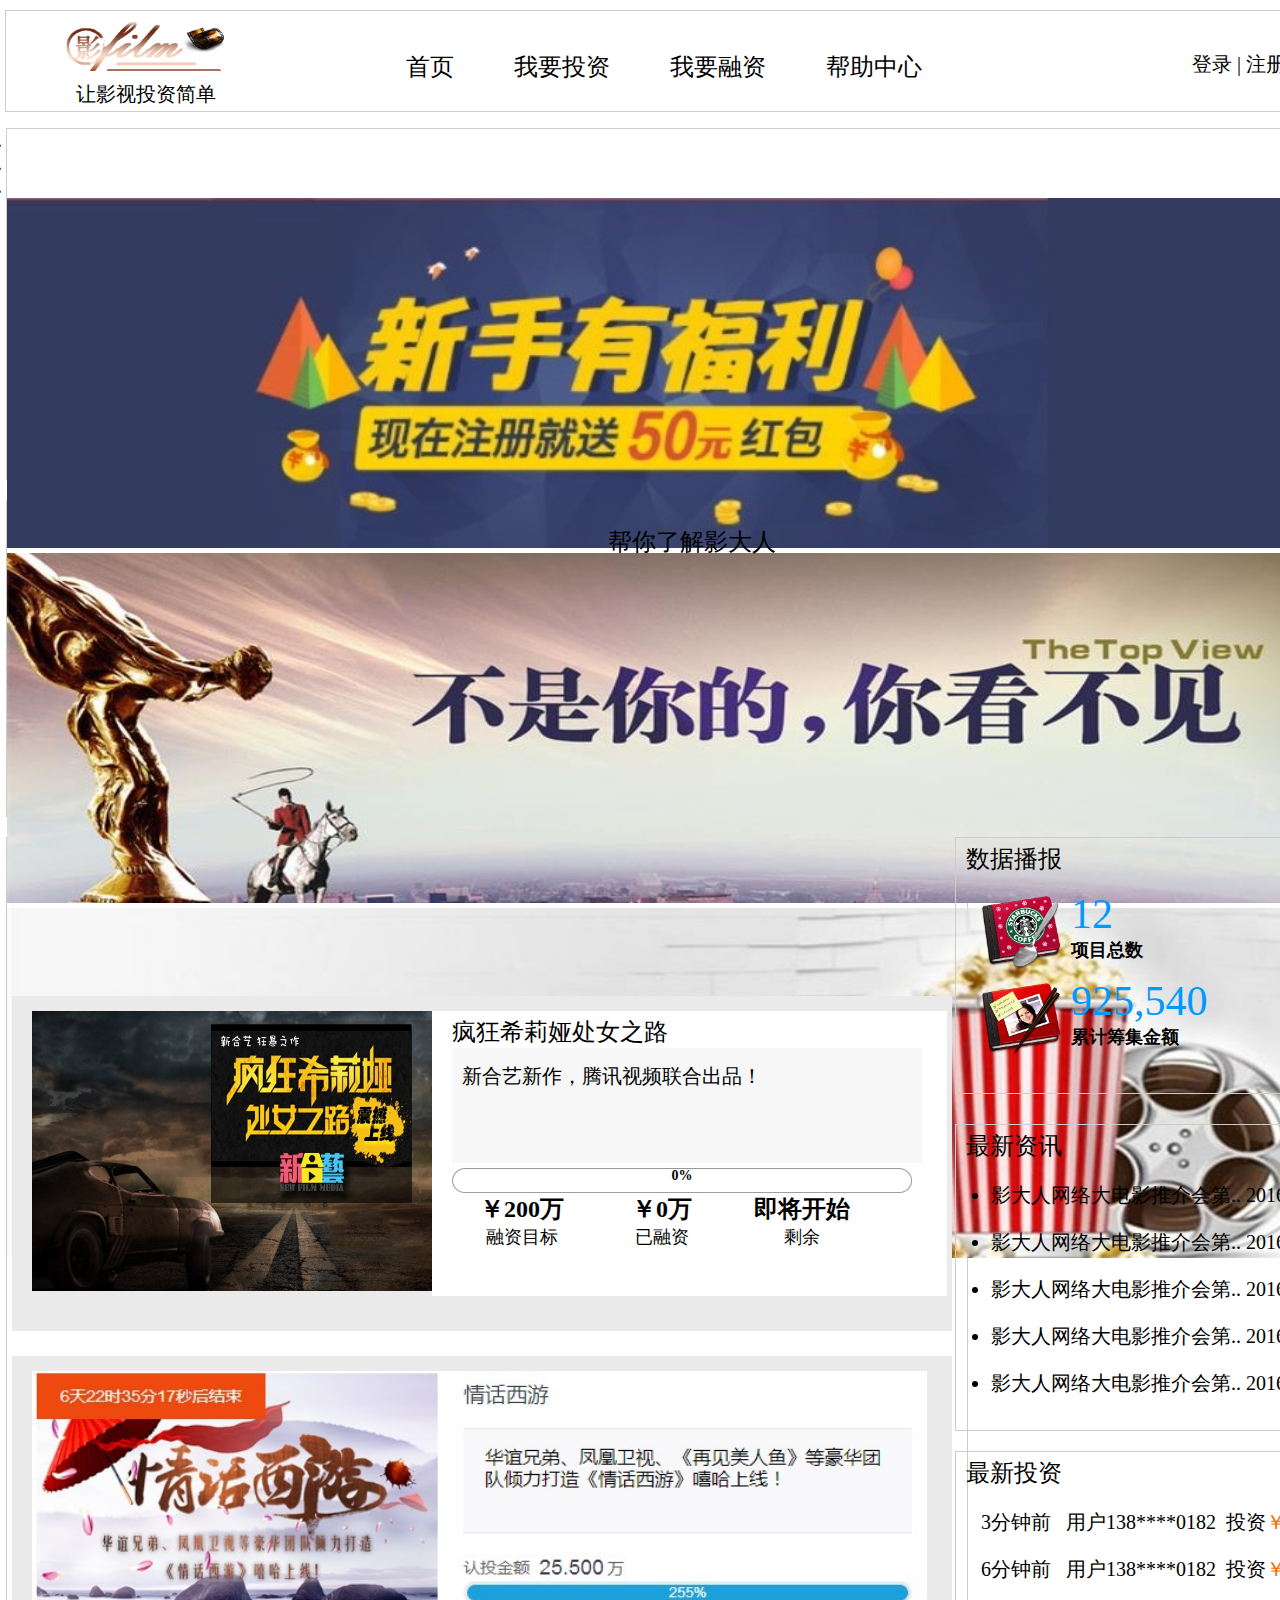
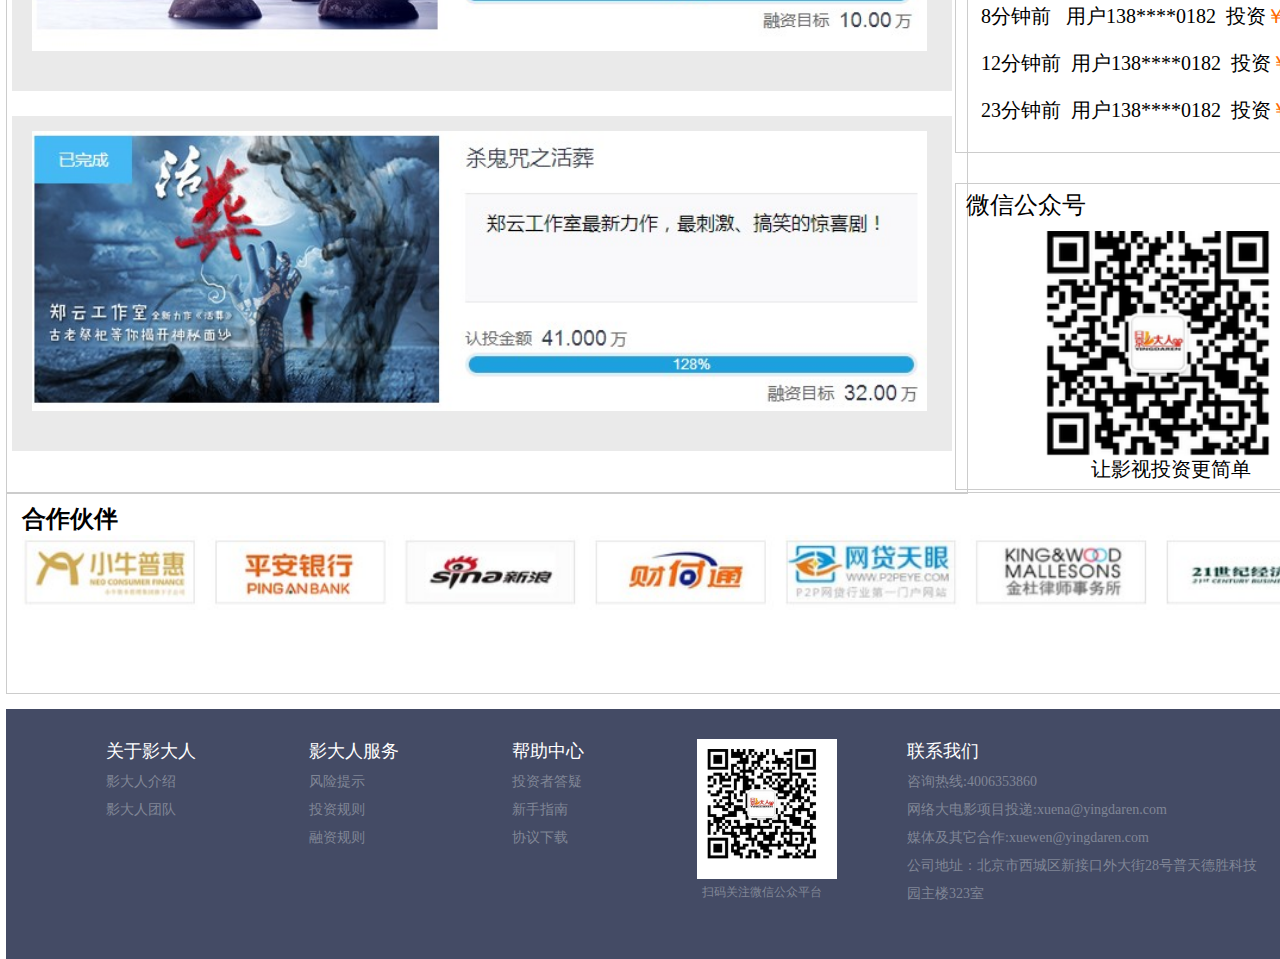
<file: YDR/index.html>
<!DOCTYPE html>
<html>
<head>
	<title>影大人</title>
	<meta charset="utf-8">
    <link href="http://libs.baidu.com/bootstrap/3.0.3/css/bootstrap.min.css" rel="stylesheet">
    <link rel="stylesheet" type="text/css" href="style.css">
    <script src="http://libs.baidu.com/jquery/2.0.0/jquery.min.js"></script>
    <script src="http://libs.baidu.com/bootstrap/3.0.3/js/bootstrap.min.js"></script>
 </head>
<body>
    <div class="nav">
       <div class="logo">
          <div class="home-logo"></div>
          <p>让影视投资简单</p>
       </div>
       <div class="nav-bar">
       	  <ul>
           <li><a href="#">首页</a></li>
           <li><a href="#">我要投资</a></li>
           <li><a href="#">我要融资</a></li>
           <li><a href="#">帮助中心</a></li>
         </ul>
       </div>
       <div class="login">
       	   <a href="#">登录</a> | <a href="#">注册</a> 
       </div>
    <div>
    <div class="banner"> 
	    <div id="banner" class="carousel slide">
		   <ol class="carousel-indicators">
		      <li data-target="#banner" data-slide-to="0" class="active"></li>
		      <li data-target="#banner" data-slide-to="1"></li>
		      <li data-target="#banner" data-slide-to="2"></li>
		   </ol>   
		   <div class="carousel-inner">
		      <div class="item active" >
		         <img src="images/g1.jpg" style="width:1370px;height:350px;" alt="First slide">
		      </div>
		      <div class="item" >
		         <img src="images/g2.jpg" style="width:1370px;height:350px;" alt="Second slide">
		      </div>
		      <div class="item">
		         <img src="images/g3.jpg" style="width:1370px;height:350px;" alt="Third slide">
		      </div>
		   </div>
		</div> 
    </div>
    <div class="introduce">
    	<p>帮你了解影大人</p>
    	<div class="js">
    	    <img src="images/icon1.png">
    	    <p><a>新手指南</a></p>
    	</div>
    	<div class="js">
    	    <img src="images/icon2.png">
    	    <p><a>操作秘笈</a></p>
    	</div>
    	<div class="js">
    	    <img src="images/icon3.png">
    	    <p><a>甄选项目</a></p>
    	</div>
    	<div class="js">
    	    <img src="images/icon4.png">
    	    <p><a>安全保障</a></p>
    	</div>
    </div>
    <div id="module">
	    <div class="status">
	    	<div id="item" class="list">
	    		<ul>
		    	   <li>所有项目</li>
		    	   <li><a href="#">网络大电影</a></li>
		    	   <li><a href="#">网剧</a></li>
		    	   <li><a href="#">院线电影</a></li>
		    	   <li><a href="#">电视剧</a></li>
		    	   <li><a href="#">网络综艺</a></li>
		    	   <li><a href="#">综艺节目</a></li>
		    	</ul>
	    	</div>
	    	<p> &nbsp</p>
	    	<div id="status" class="list">
	    		<ul>
		    	   <li>所有状态</li>
		    	   <li><a href="#">预热中</a></li>
		    	   <li><a href="#">募集中</a></li>
		    	   <li><a href="#">融资成功</a></li>
		    	</ul>
	    	</div>
	    	<div class="pic"> 
	    		<div class="box" id="one">
	               	 <img src="images/f1.jpg">
	               	 <div class="text">
	               	 	<p>疯狂希莉娅处女之路</p>
	               	 	<div class="context">
	               	 		<p>新合艺新作，腾讯视频联合出品！</p>
	               	 	</div>
	               	    <div class="rate">
	               	    	<h6>0%</h6>
	               	    </div>
	               	 	<div class="data">
	               	 		<h6>￥200万</h6>
	               	 		<p>融资目标</p>
	               	 	</div>
	               	 	<div class="data">
	               	 		<h6>￥0万</h6>
	               	 		<p>已融资</p>
	               	 	</div>
	               	 	<div class="data">
	               	 		<h6>即将开始</h6>
	               	 		<p>剩余</p>
	               	 	</div>
	               	 </div>
		    	</div>
		    	<div class="box" id="two">
		    		<img src="images/f2.jpg">
		    	</div>
		    	<div class="box" id="three">
		    		<img src="images/f3.jpg">
		    	</div>
		    </div>
	    </div>

	    <div class="conduct">
	    	<div id="sjbb" class="msg">
	    		<span>数据播报</span>
	    		<div class="book">
	    			<img src="images/d1.png">
	    			<h5>12</h5>
	    			<h6>项目总数</h6>
	    		</div>
	    		<div class="book">
	    			<img src="images/d2.png">
	    			<h5>925,540</h5>
	    			<h6>累计筹集金额</h6>
	    		</div>
	    	</div>
	    	<div id="zxzx" class="msg">
	    		<span>最新资讯</span>
	    		<div id="zx">
	    			<ul>
	    				<li><a>影大人网络大电影推介会第..&nbsp<strong>2016.05.09</strong></a></li>
	    				<li><a>影大人网络大电影推介会第..&nbsp<strong>2016.05.09</strong></a></li>
	    				<li><a>影大人网络大电影推介会第..&nbsp<strong>2016.05.09</strong></a></li>
	    				<li><a>影大人网络大电影推介会第..&nbsp<strong>2016.05.09</strong></a></li>
	    				<li><a>影大人网络大电影推介会第..&nbsp<strong>2016.05.09</strong></a></li>
	    			</ul>
	    		</div>
	    	</div>
	    	<div id="zxtz" class="msg">
	    		<span>最新投资</span>
	    		<div id="tz">
	    			<ul>
	    				<li>3分钟前&nbsp&nbsp&nbsp<strong>用户138****0182</strong>&nbsp&nbsp投资<b>￥5,000</b></li>
	    				<li>6分钟前&nbsp&nbsp&nbsp<strong>用户138****0182</strong>&nbsp&nbsp投资<b>￥5,000</b></li>
	    				<li>8分钟前&nbsp&nbsp&nbsp<strong>用户138****0182</strong>&nbsp&nbsp投资<b>￥5,000</b></li>
	    				<li>12分钟前&nbsp&nbsp<strong>用户138****0182</strong>&nbsp&nbsp投资<b>￥5,000</b></li>
	    				<li>23分钟前&nbsp&nbsp<strong>用户138****0182</strong>&nbsp&nbsp投资<b>￥5,000</b></li>
	    			</ul>
	    		</div>
	    	</div>
	    	<div id="wxgzh" class="msg">
	    		<span>微信公众号</span>
	    		<img src="images/ewm.png">
	    		<p>让影视投资更简单</p>
	    	</div>
	    </div>
    </div>
    <div id="hzhb">
    	<h5>合作伙伴</h5>
    	<img src="images/hzhb.jpg">
    </div>

    <div class="footer">
        <div class="about">
        	<ul>
        		<li>关于影大人</li>
        		<li><a href="#">影大人介绍</a></li>
                <li><a href="#">影大人团队</a></li>
        	</ul>
        </div>
    	<div class="about">
        	<ul>
        		<li>影大人服务</li>
        		<li><a href="#">风险提示</a></li>
                <li><a href="#">投资规则</a></li>
                <li><a href="#">融资规则</a></li>
        	</ul>
        </div>
        <div class="about">
        	<ul>
        		<li>帮助中心</li>
        		<li><a href="#">投资者答疑</a></li>
                <li><a href="#">新手指南</a></li>
                <li><a href="#">协议下载</a></li>
        	</ul>
        </div>
        <div id="wx">
            <div id="img">
            	<img src="images/ewm.png">
            </div>
            <p>扫码关注微信公众平台</p>
        </div>
        <div id="contact" class="about">
        	<ul>
        		<li>联系我们</li>
        		<li><a>咨询热线:4006353860</a></li>
        		<li><a>网络大电影项目投递:xuena@yingdaren.com</a></li>
        		<li><a>媒体及其它合作:xuewen@yingdaren.com</a></li>
        		<li><a>公司地址：北京市西城区新接口外大街28号普天德胜科技</a></li>
        		<li><a>园主楼323室</a></li>
        	</ul>
        </div>
    </div>
   
</body>
</html>
</file>
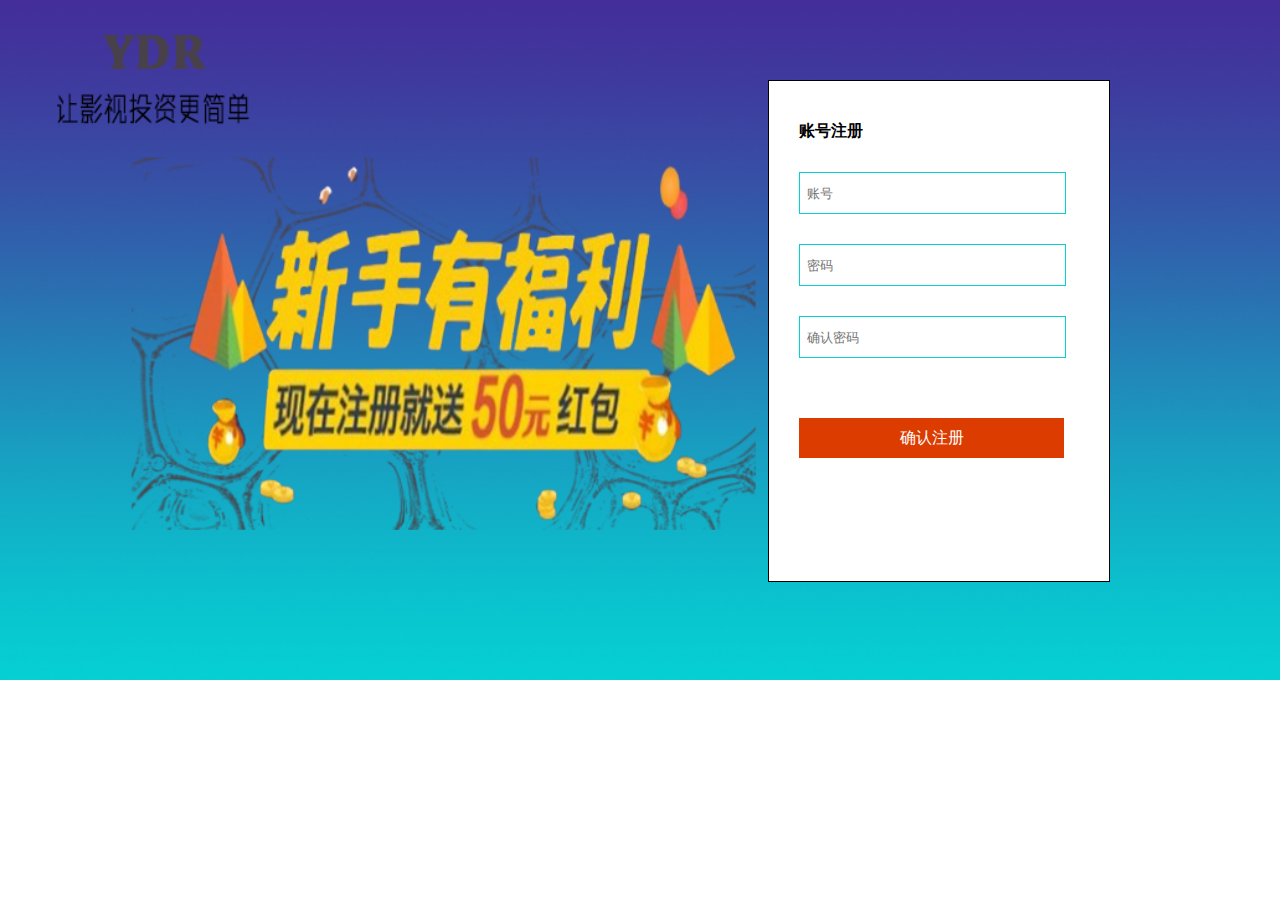
<file: YDR/register.html>
<!DOCTYPE html>
<html>
<head>
	<title>注册</title>
	<meta charset="utf-8">
	<link rel="stylesheet" type="text/css" href="login.css">
</head>
<body>
    <div id="log">
    	<div id="login">
    		<h4>账号注册</h4>
    		 <form>
    		    <input type="text" placeholder="  账号" /><br/>
    		    <input type="text" placeholder="  密码" />
                <input type="text" placeholder="  确认密码" />
    			<button value="Submit">确认注册</button>
    		</form> 
    	</div>
    </div>
</body>
</html>
</file>
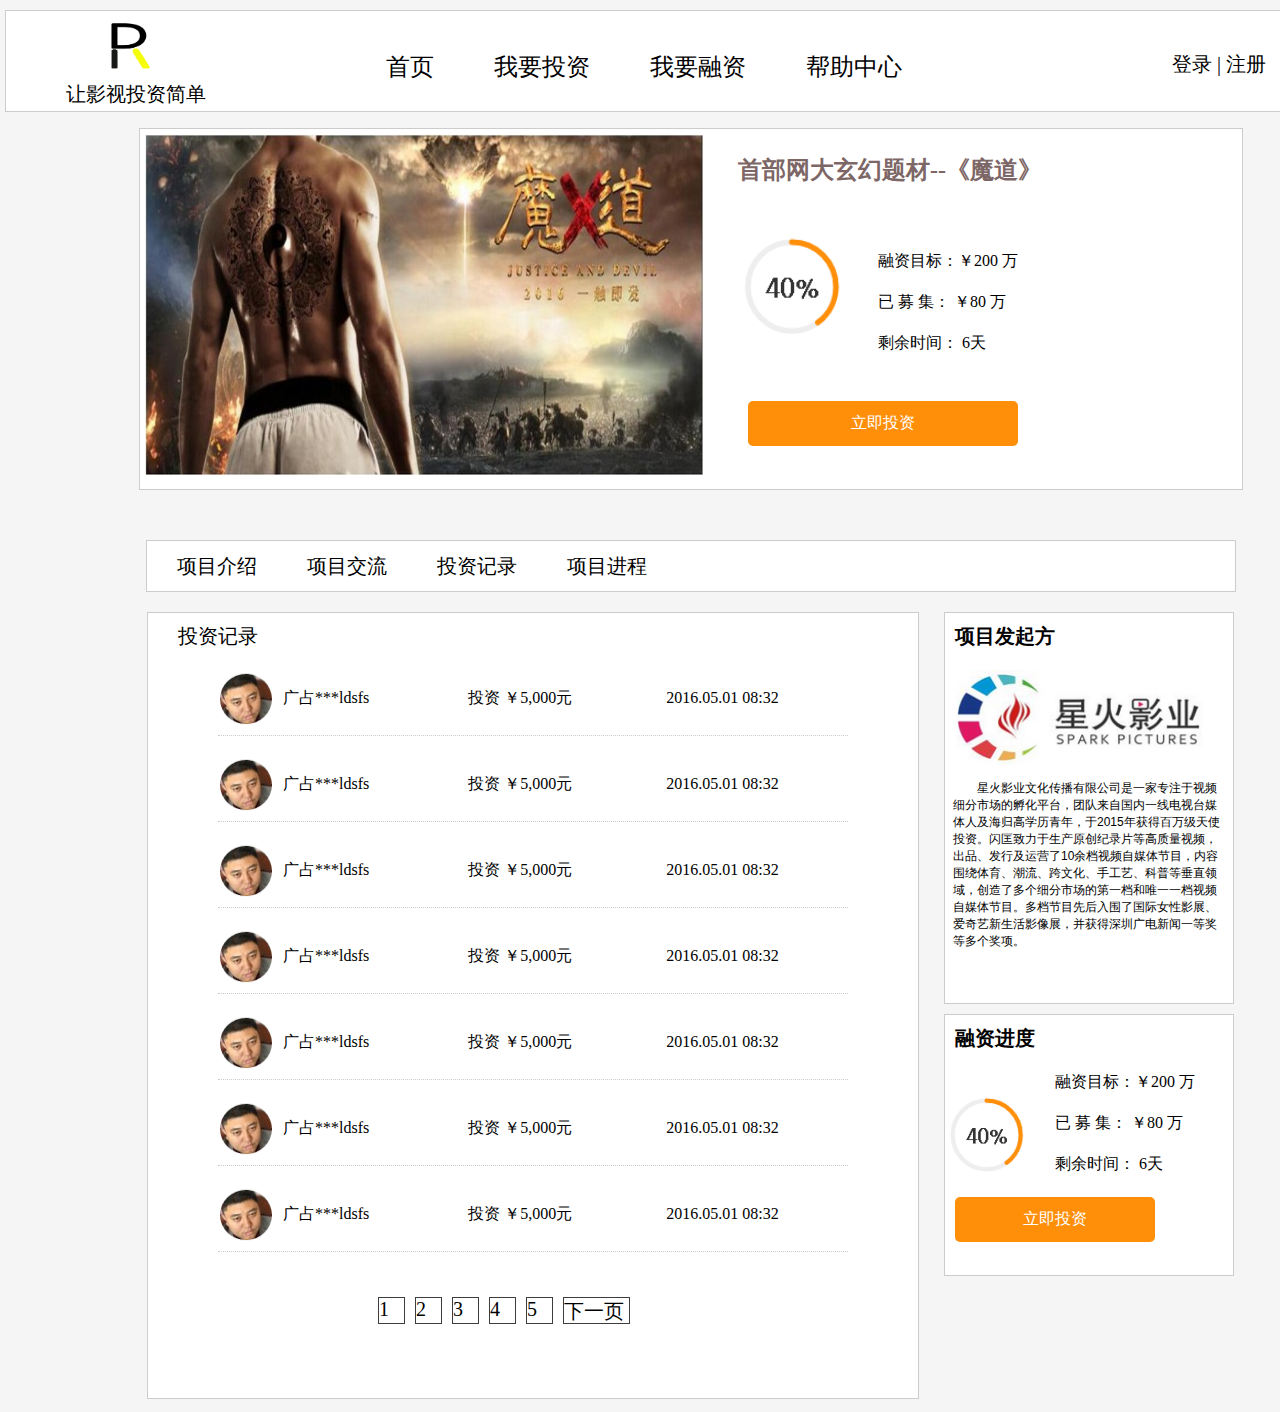
<file: YDR/tzjl/tzjl.html>
<!DOCTYPE html>
<html>
<head>
	<title>投资记录</title>
	<meta charset="utf-8">
	<link rel="stylesheet" type="text/css" href="tzjl.css">
</head>
<body>
    <div class="nav">
       <div class="logo">
          <div class="home-logo"></div>
          <p>让影视投资简单</p>
       </div>
       <div class="nav-bar">
       	  <ul>
           <li><a href="#">首页</a></li>
           <li><a href="#">我要投资</a></li>
           <li><a href="#">我要融资</a></li>
           <li><a href="#">帮助中心</a></li>
         </ul>
       </div>
       <div class="login">
       	   <a href="login.html">登录</a> | <a href="login.html">注册</a> 
       </div>
    <div>

    <div class="md">
    	<img src="images/md.jpg" id="pic">
    	<div id="text">
    		<h5>首部网大玄幻题材--《魔道》</h5>
	    	<div id="blank"></div>
	    	<div id="bfb"><img src="images/40.png" ></div>
	    	<div id="list">
	    		<ul>
		    		<li>融资目标：￥200 万</li>
		    		<li> 已  募  集：  ￥80 万</li>
		    		<li>剩余时间：   6天</li>
		    	</ul>
	    	</div>
	    	<button type="button">立即投资</button>
	    </div>
    </div>

    <div id="title">
    	<ul>
    		<li>项目介绍</li>
    		<li>项目交流</li>
    		<li>投资记录</li>
    		<li>项目进程</li>
    	</ul>
    </div>

    <div id="xm">
    	<div id="jl">
    	    <h5>投资记录</h5>
    		<div class="box">
    			<img src="images/tx.png">
    			<div id="wz">
    				<span id="id">广占***ldsfs</span>
	    			<span id="num">投资 ￥5,000元</span>
	    			<span id="time">2016.05.01  08:32</span>
    			</div>
    		</div>
    		<div class="box">
    			<img src="images/tx.png">
    			<div id="wz">
    				<span id="id">广占***ldsfs</span>
	    			<span id="num">投资 ￥5,000元</span>
	    			<span id="time">2016.05.01  08:32</span>
    			</div>
    		</div>
    		<div class="box">
    			<img src="images/tx.png">
    			<div id="wz">
    				<span id="id">广占***ldsfs</span>
	    			<span id="num">投资 ￥5,000元</span>
	    			<span id="time">2016.05.01  08:32</span>
    			</div>
    		</div>
    		<div class="box">
    			<img src="images/tx.png">
    			<div id="wz">
    				<span id="id">广占***ldsfs</span>
	    			<span id="num">投资 ￥5,000元</span>
	    			<span id="time">2016.05.01  08:32</span>
    			</div>
    		</div>
    		<div class="box">
    			<img src="images/tx.png">
    			<div id="wz">
    				<span id="id">广占***ldsfs</span>
	    			<span id="num">投资 ￥5,000元</span>
	    			<span id="time">2016.05.01  08:32</span>
    			</div>
    		</div>
    		<div class="box">
    			<img src="images/tx.png">
    			<div id="wz">
    				<span id="id">广占***ldsfs</span>
	    			<span id="num">投资 ￥5,000元</span>
	    			<span id="time">2016.05.01  08:32</span>
    			</div>
    		</div>
    		<div class="box">
    			<img src="images/tx.png">
    			<div id="wz">
    				<span id="id">广占***ldsfs</span>
	    			<span id="num">投资 ￥5,000元</span>
	    			<span id="time">2016.05.01  08:32</span>
    			</div>
    		</div>
    		<div id="pag">
    			<span>1</span>
    			<span>2</span>
    			<span>3</span>
    			<span>4</span>
    			<span>5</span>
    			<div id="last">下一页</div>
    		</div>
    	</div>
    	<div id="xx">
    		<div id="xh">
    			<h6>项目发起方</h6>
    			<img src="images/xhyy.png">
    			<p>星火影业文化传播有限公司是一家专注于视频细分市场的孵化平台，团队来自国内一线电视台媒体人及海归高学历青年，于2015年获得百万级天使投资。闪匡致力于生产原创纪录片等高质量视频，出品、发行及运营了10余档视频自媒体节目，内容围绕体育、潮流、跨文化、手工艺、科普等垂直领域，创造了多个细分市场的第一档和唯一一档视频自媒体节目。多档节目先后入围了国际女性影展、爱奇艺新生活影像展，并获得深圳广电新闻一等奖等多个奖项。</p>
    		</div>
    		<div id="jd">
    		    <h6>融资进度</h6>
    			<div id="bfb-s"><img src="images/40.png" ></div>
		    	<div id="list-s">
		    		<ul>
			    		<li>融资目标：￥200 万</li>
			    		<li> 已  募  集：  ￥80 万</li>
			    		<li>剩余时间：   6天</li>
			    	</ul>
		    	</div>
		    	<button type="button">立即投资</button>
    		</div>
    	</div>
    </div>

    <div id="fatherbox">
    	<div id="box1" style="float:left;"></div>
    	<div id="box2" style="overflow:hidden;"></div>
    </div>

</body>
</html>
</file>
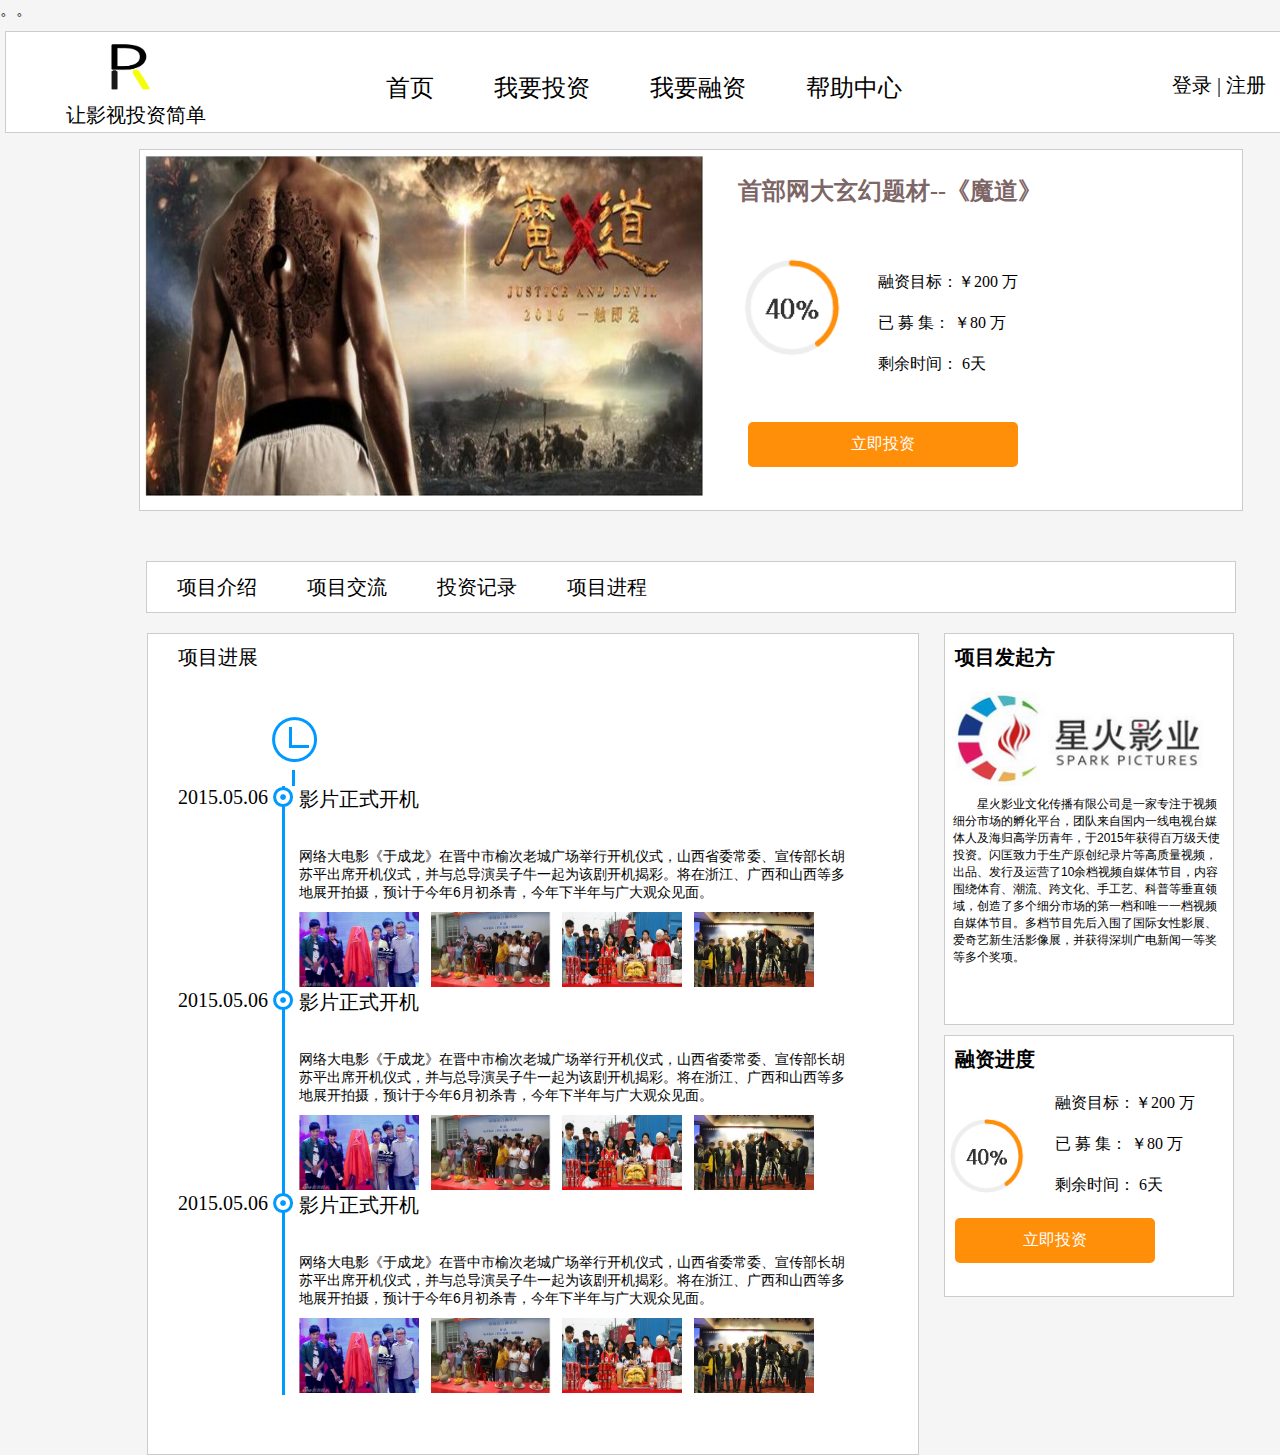
<file: YDR/xmjz/xmjz.html>
。。<!DOCTYPE html>
<html>
<head>
    <title>项目进展</title>
    <meta charset="utf-8">
    <link rel="stylesheet" type="text/css" href="xmjz.css">
</head>
<body>
    <div class="nav">
       <div class="logo">
          <div class="home-logo"></div>
          <p>让影视投资简单</p>
       </div>
       <div class="nav-bar">
          <ul>
           <li><a href="#">首页</a></li>
           <li><a href="#">我要投资</a></li>
           <li><a href="#">我要融资</a></li>
           <li><a href="#">帮助中心</a></li>
         </ul>
       </div>
       <div class="login">
           <a href="login.html">登录</a> | <a href="login.html">注册</a> 
       </div>
    <div>

    <div class="md">
        <img src="images/md.jpg" id="pic">
        <div id="text">
            <h5>首部网大玄幻题材--《魔道》</h5>
            <div id="blank"></div>
            <div id="bfb"><img src="images/40.png" ></div>
            <div id="list">
                <ul>
                    <li>融资目标：￥200 万</li>
                    <li> 已  募  集：  ￥80 万</li>
                    <li>剩余时间：   6天</li>
                </ul>
            </div>
            <button type="button">立即投资</button>
        </div>
    </div>

    <div id="title">
        <ul>
            <li>项目介绍</li>
            <li>项目交流</li>
            <li>投资记录</li>
            <li>项目进程</li>
        </ul>
    </div>

    <div id="xm">
        <div id="jl">
             <h5>项目进展</h5>
             <img src="images/zb.png" id="zb">
             <div class="fbox" >
               <span>2015.05.06</span>
               <div class="box">
                 <div id="jdt"></div>
                 <h5>影片正式开机</h5>
                 <p>网络大电影《于成龙》在晋中市榆次老城广场举行开机仪式，山西省委常委、宣传部长胡苏平出席开机仪式，并与总导演吴子牛一起为该剧开机揭彩。将在浙江、广西和山西等多地展开拍摄，预计于今年6月初杀青，今年下半年与广大观众见面。</p>
                 <img src="images/p1.png">
                 <img src="images/p2.png">
                 <img src="images/p3.png">
                 <img src="images/p4.png">
               </div>
             </div>
              <div class="fbox" >
               <span>2015.05.06</span>
               <div class="box">
                 <div id="jdt"></div>
                 <h5>影片正式开机</h5>
                 <p>网络大电影《于成龙》在晋中市榆次老城广场举行开机仪式，山西省委常委、宣传部长胡苏平出席开机仪式，并与总导演吴子牛一起为该剧开机揭彩。将在浙江、广西和山西等多地展开拍摄，预计于今年6月初杀青，今年下半年与广大观众见面。</p>
                 <img src="images/p1.png">
                 <img src="images/p2.png">
                 <img src="images/p3.png">
                 <img src="images/p4.png">
               </div>
             </div>

            <div class="fbox" >
               <span>2015.05.06</span>
               <div class="box">
                 <div id="jdt"></div>
                 <h5>影片正式开机</h5>
                 <p>网络大电影《于成龙》在晋中市榆次老城广场举行开机仪式，山西省委常委、宣传部长胡苏平出席开机仪式，并与总导演吴子牛一起为该剧开机揭彩。将在浙江、广西和山西等多地展开拍摄，预计于今年6月初杀青，今年下半年与广大观众见面。</p>
                 <img src="images/p1.png">
                 <img src="images/p2.png">
                 <img src="images/p3.png">
                 <img src="images/p4.png">
               </div>
             </div>


        </div>

        <div id="xx">
            <div id="xh">
                <h6>项目发起方</h6>
                <img src="images/xhyy.png">
                <p>星火影业文化传播有限公司是一家专注于视频细分市场的孵化平台，团队来自国内一线电视台媒体人及海归高学历青年，于2015年获得百万级天使投资。闪匡致力于生产原创纪录片等高质量视频，出品、发行及运营了10余档视频自媒体节目，内容围绕体育、潮流、跨文化、手工艺、科普等垂直领域，创造了多个细分市场的第一档和唯一一档视频自媒体节目。多档节目先后入围了国际女性影展、爱奇艺新生活影像展，并获得深圳广电新闻一等奖等多个奖项。</p>
            </div>
            <div id="jd">
                <h6>融资进度</h6>
                <div id="bfb-s"><img src="images/40.png" ></div>
                <div id="list-s">
                    <ul>
                        <li>融资目标：￥200 万</li>
                        <li> 已  募  集：  ￥80 万</li>
                        <li>剩余时间：   6天</li>
                    </ul>
                </div>
                <button type="button">立即投资</button>
            </div>
        </div>
    </div>

</body>
</html>
</file>
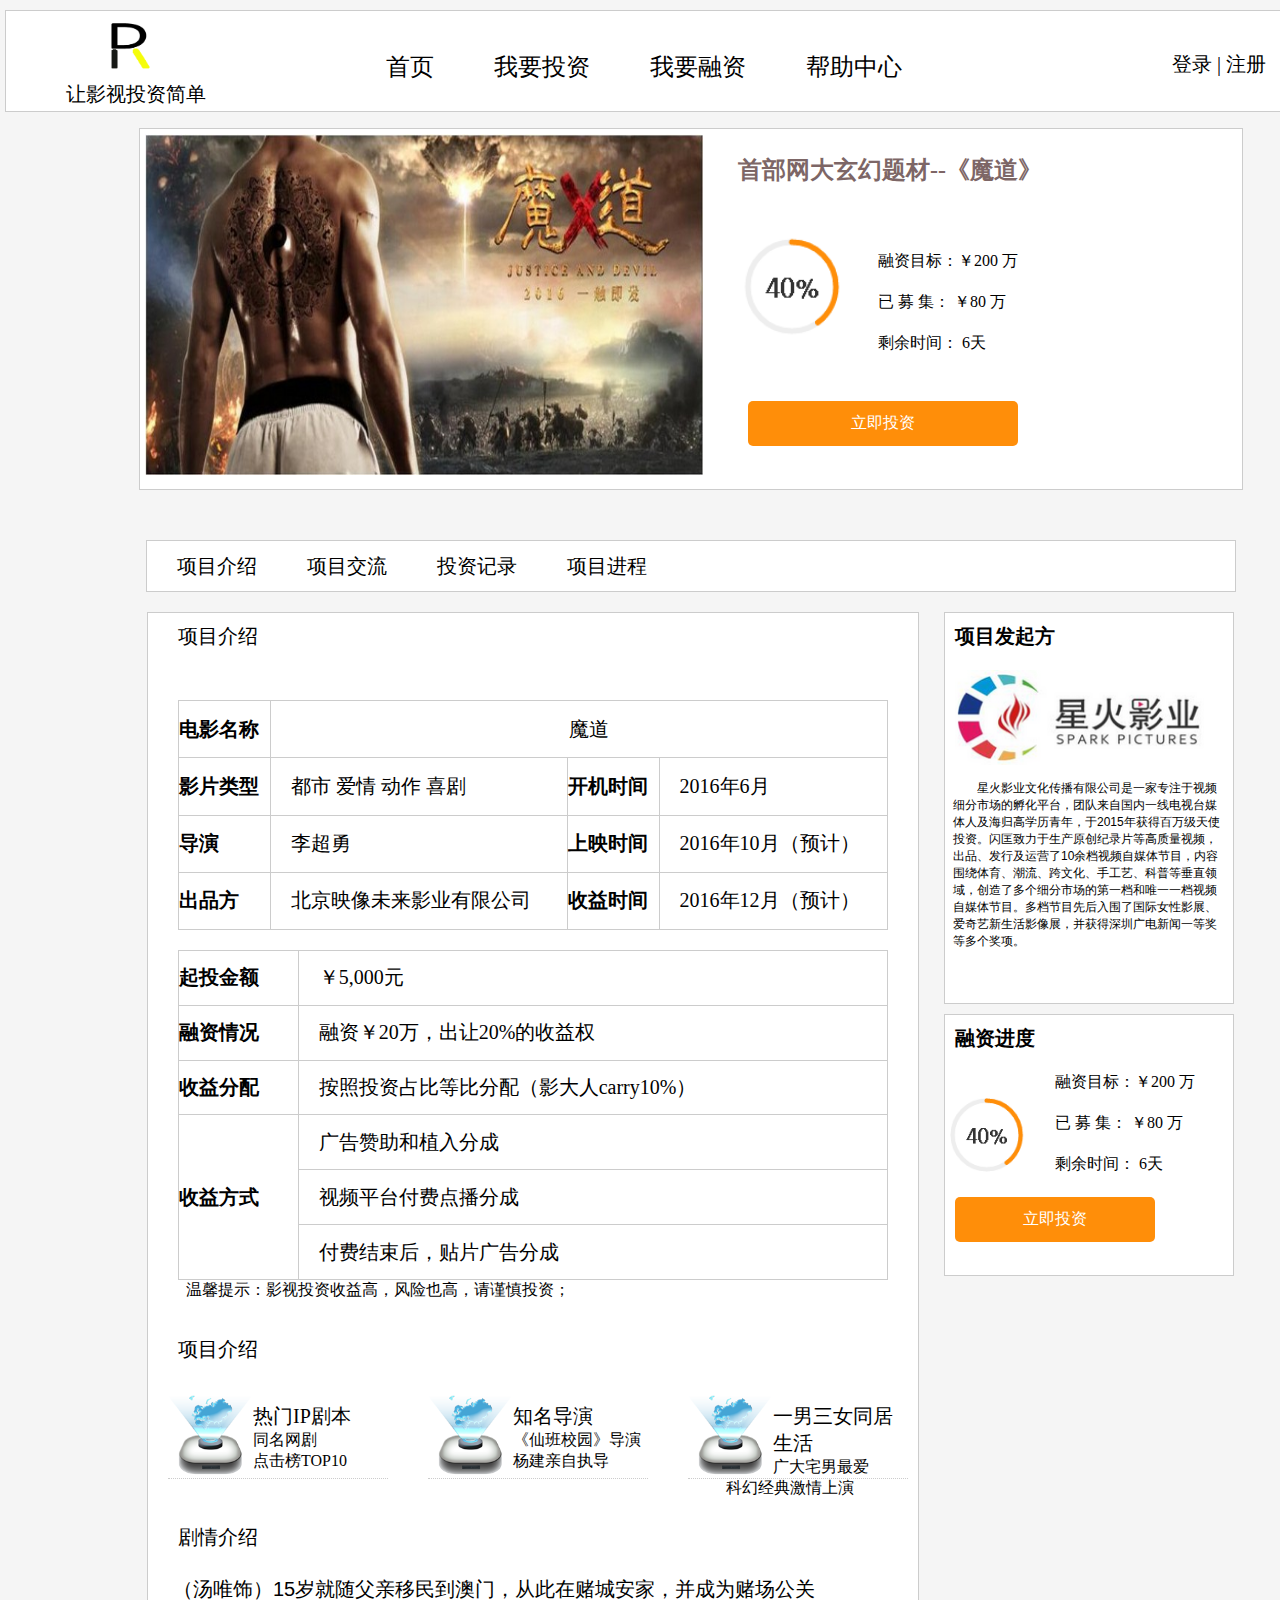
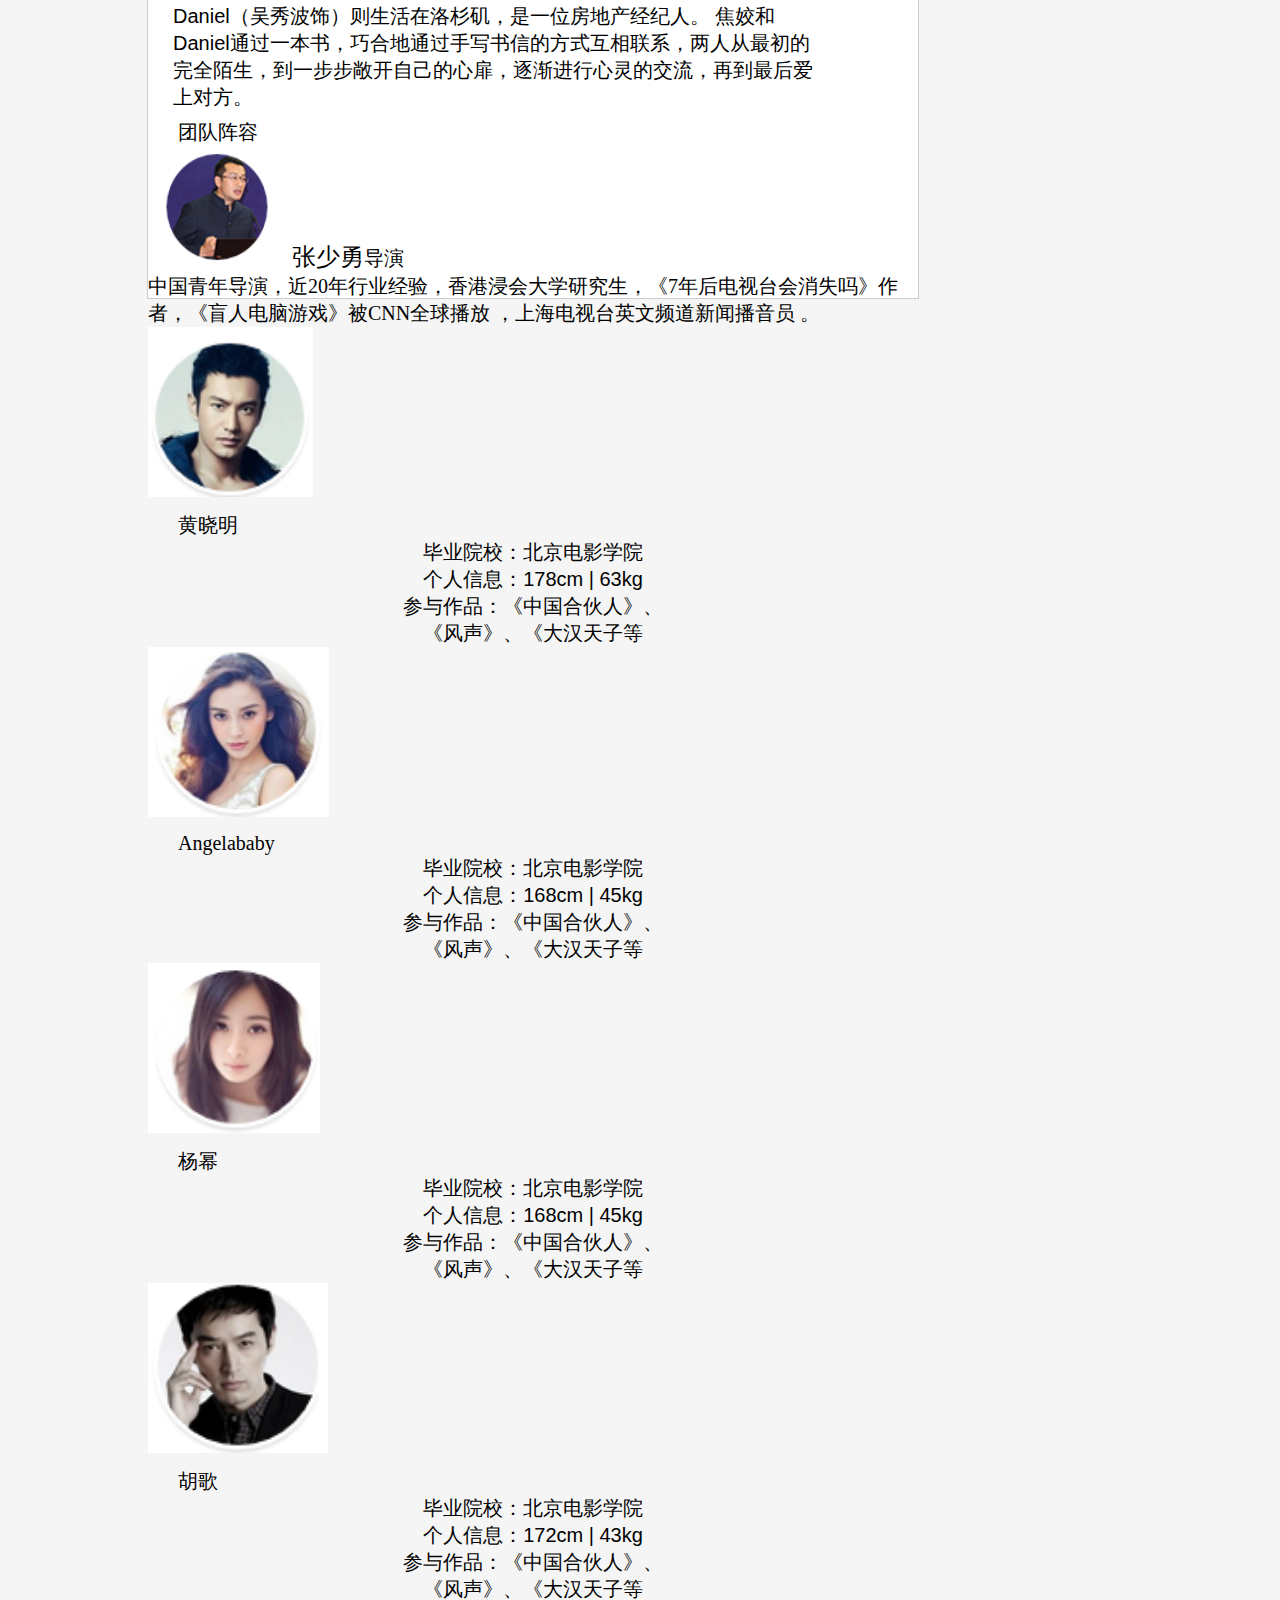
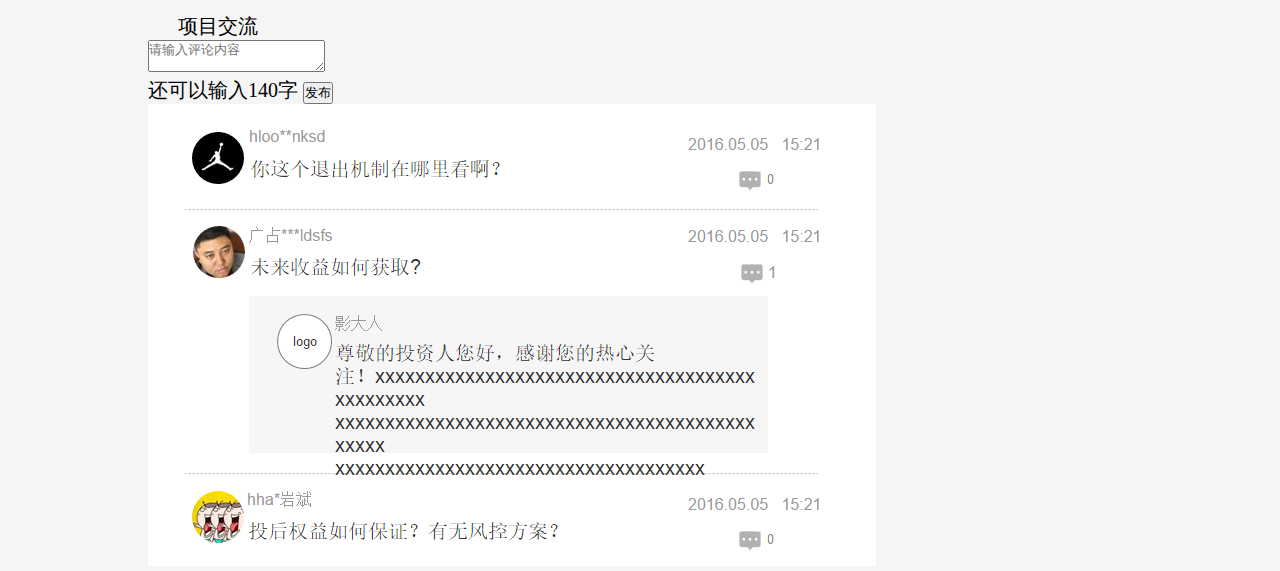
<file: YDR/xmxq/xmxq.html>
<!DOCTYPE html>
<html>
<head>
    <title>投资记录</title>
    <meta charset="utf-8">
    <link rel="stylesheet" type="text/css" href="xmxq.css">
</head>
<body>
    <div class="nav">
       <div class="logo">
          <div class="home-logo"></div>
          <p>让影视投资简单</p>
       </div>
       <div class="nav-bar">
          <ul>
           <li><a href="#">首页</a></li>
           <li><a href="#">我要投资</a></li>
           <li><a href="#">我要融资</a></li>
           <li><a href="#">帮助中心</a></li>
         </ul>
       </div>
       <div class="login">
           <a href="login.html">登录</a> | <a href="login.html">注册</a> 
       </div>
    <div>

    <div class="md">
        <img src="images/md.jpg" id="pic">
        <div id="text">
            <h5>首部网大玄幻题材--《魔道》</h5>
            <div id="blank"></div>
            <div id="bfb"><img src="images/40.png" ></div>
            <div id="list">
                <ul>
                    <li>融资目标：￥200 万</li>
                    <li> 已  募  集：  ￥80 万</li>
                    <li>剩余时间：   6天</li>
                </ul>
            </div>
            <button type="button">立即投资</button>
        </div>
    </div>

    <div id="title">
        <ul>
            <li>项目介绍</li>
            <li>项目交流</li>
            <li>投资记录</li>
            <li>项目进程</li>
        </ul>
    </div>

    <div id="xm">
        <div id="jl">
             <h5>项目介绍</h5>
             <table bordercolor='#ccc' border='1' style="border-collapse: collapse" align="center" id="t1">
                    <tr>
                        <th>电影名称</th>
                        <td colspan="3" align="center">魔道</td>
                    </tr>
                    <tr>
                        <th>   影片类型</th>
                        <td>   都市 爱情 动作 喜剧</td>
                        <th>   开机时间</th>
                        <td>   2016年6月</td>
                    </tr>
                    <tr>
                        <th>   导演</th>
                        <td>   李超勇</td>
                        <th>   上映时间</th>
                        <td>   2016年10月（预计）</td>
                    </tr>
                    <tr>
                        <th>   出品方</th>
                        <td>   北京映像未来影业有限公司</td>
                        <th>   收益时间</th>
                        <td>   2016年12月（预计）</td>
                    </tr>
            </table>

            <table bordercolor='#ccc' border='1' style="border-collapse: collapse" align="center" id="t2">
              <tr>
                  <th>起投金额</th>
                  <td>￥5,000元</td>
              </tr>
               <tr>
                  <th>融资情况</th>
                  <td>融资￥20万，出让20%的收益权</td>
              </tr>
               <tr>
                  <th>收益分配</th>
                  <td>按照投资占比等比分配（影大人carry10%）</td>
              </tr>
               <tr>
                  <th rowspan="3">收益方式</th>
                  <td>广告赞助和植入分成</td>
              </tr>
               <tr>
                  <td>视频平台付费点播分成</td>
              </tr>
               <tr>
                  <td>付费结束后，贴片广告分成</td>
              </tr>

           </table>
           <h6>温馨提示：影视投资收益高，风险也高，请谨慎投资；</h6>

           <div id="xmld">
              <h5>项目介绍</h5>
               <div id="box">   
                  <div class="box">
                      <img src="images/icon1.png">
                      <h5>热门IP剧本</h5>
                      <h6>同名网剧</h6>
                      <h6>点击榜TOP10</h6>
                  </div>
                  <div class="box">
                      <img src="images/icon1.png">
                      <h5>知名导演</h5>
                      <h6>《仙班校园》导演</h6>
                      <h6>杨建亲自执导</h6>
                  </div> 
                   <div class="box" id="blast">
                      <img src="images/icon1.png">
                      <h5>一男三女同居生活</h5>
                      <h6>广大宅男最爱</h6>
                      <h6>科幻经典激情上演</h6>
                  </div>
              </div>
           </div>
           <!-- <div id="clear"></div>   ？出现在box上面 -->
           <div id="jqjs">
               <h5>剧情介绍</h5>
               <div id="js">
                   <p>（汤唯饰）15岁就随父亲移民到澳门，从此在赌城安家，并成为赌场公关Daniel（吴秀波饰）则生活在洛杉矶，是一位房地产经纪人。
                    焦姣和Daniel通过一本书，巧合地通过手写书信的方式互相联系，两人从最初的完全陌生，到一步步敞开自己的心扉，逐渐进行心灵的交流，再到最后爱上对方。
                    </p>
               </div>
            </div>

            <div id="tdzr">
                <h5>团队阵容</h5>
                <div id="zsy">
                    <img src="images/dy.png" > 
                    <span><big>张少勇</big>导演</span> </br>
                    <span>中国青年导演，近20年行业经验，香港浸会大学研究生，《7年后电视台会消失吗》作者，《盲人电脑游戏》被CNN全球播放 ，上海电视台英文频道新闻播音员 。 </span>
                </div>
                <div id="yy">
                    <div id="xx1" class="xx">
                        <img src="images/hxm.png" height="170">
                        <h5>黄晓明</h5>
                        <p>毕业院校：北京电影学院</p>
                        <p>个人信息：178cm | 63kg</p>
                        <p>参与作品：《中国合伙人》、</p>
                        <p>《风声》、《大汉天子等</p>
                    </div>
                     <div id="xx2" class="xx">
                        <img src="images/yy.png" height="170">
                        <h5>Angelababy</h5>
                        <p>毕业院校：北京电影学院</p>
                        <p>个人信息：168cm | 45kg</p>
                        <p>参与作品：《中国合伙人》、</p>
                        <p>《风声》、《大汉天子等</p>
                    </div>
                     <div id="xx3" class="xx">
                        <img src="images/ym.png" height="170">
                        <h5>杨幂</h5>
                        <p>毕业院校：北京电影学院</p>
                        <p>个人信息：168cm | 45kg</p>
                        <p>参与作品：《中国合伙人》、</p>
                        <p>《风声》、《大汉天子等</p>
                    </div>
                     <div id="xx4" class="xx">
                        <img src="images/hg.png" height="170">
                        <h5>胡歌</h5>
                        <p>毕业院校：北京电影学院</p>
                        <p>个人信息：172cm | 43kg</p>
                        <p>参与作品：《中国合伙人》、</p>
                        <p>《风声》、《大汉天子等</p>
                    </div>
                </div>
            </div>

            <div id="xmjl">
                <h5>项目交流</h5>
                <form>
                    <textarea placeholder="请输入评论内容" width></textarea></br>
                    <label>还可以输入140字</label>
                    <button type="button" >发布</button>
                </form>
            </div>
            <div id="pl">
                <img src="images/pl.png">
            </div>

        </div>

        <div id="xx">
            <div id="xh">
                <h6>项目发起方</h6>
                <img src="images/xhyy.png">
                <p>星火影业文化传播有限公司是一家专注于视频细分市场的孵化平台，团队来自国内一线电视台媒体人及海归高学历青年，于2015年获得百万级天使投资。闪匡致力于生产原创纪录片等高质量视频，出品、发行及运营了10余档视频自媒体节目，内容围绕体育、潮流、跨文化、手工艺、科普等垂直领域，创造了多个细分市场的第一档和唯一一档视频自媒体节目。多档节目先后入围了国际女性影展、爱奇艺新生活影像展，并获得深圳广电新闻一等奖等多个奖项。</p>
            </div>
            <div id="jd">
                <h6>融资进度</h6>
                <div id="bfb-s"><img src="images/40.png" ></div>
                <div id="list-s">
                    <ul>
                        <li>融资目标：￥200 万</li>
                        <li> 已  募  集：  ￥80 万</li>
                        <li>剩余时间：   6天</li>
                    </ul>
                </div>
                <button type="button">立即投资</button>
            </div>
        </div>
    </div>

</body>
</html>
</file>
<file: YDR/style.css>
*{
	margin: 0px;
	padding: 0px;
}
body {
  margin:0px;
  position:static;
  left:auto;
  width:1381px;
  margin-left:0;
  margin-right:0;
  text-align:left;
}
a{
  text-decoration:none;
  color:black;
  font-weight: 100;
}
p{
	font-family:'Arial Normal', 'Arial';
	text-align:center;
}
.nav{
    width:1370px;  
    height: 100px;
    margin-left: 5px;
    margin-top: 10px;
    border:solid 1px #ccc;
    font-size: 20px;
    color:black;

}
.logo{
	margin-right: 120px;
    margin-left: 60px;
    float:left;
}
.home-logo{
	margin-top: 10px;
	margin-bottom: 10px;
	width:160px;
	height:50px;
	background-image:url(images/logo.png);
	background-size:cover; 
}
.nav-bar{
	margin-top:40px;
	margin-right: 270px;
	float:left;
}
.nav-bar ul li{
    float:left;
    font-size: 24px;
    list-style: none;
    margin-left: 60px;
}
.login{
	margin-top: 40px;
	margin-left: 50px;
}
.banner{
	width:1370px;
	height:350px;
	border:solid 1px #ccc;
	margin-top:50px;
}
.introduce{
	padding-top: 25px;
	font-size: 24px;
	width: 1370px;
	height: 290px;
	margin-top: 20px;
	border:solid 1px #ccc;
}
.js{
	float:left;
	width: 130px;
	height: 180px;
	margin-left: 180px;
}
#module{
	height: 1225px;
	width: 1370px;
}
.status{
	width: 935px;
	height: 1225px;
	float: left;
	padding-left: 25px;
	padding-top: 30px;
	border:solid 1px #ccc;
	margin-top: 20px;
} 
.list ul li{
	float: left;
	list-style: none;
}
#item ul li{
	margin-right: 40px;
}
#item ul li:nth-child(1){
    margin-right: 100px;
}
#status{
	margin-top: 40px;
}
#status ul li{
	margin-right: 110px;
}
#status ul li:nth-child(1){
    margin-right: 120px;
}
.pic{
	margin-top: 40px;
	left: 12px;
	position: absolute;
}
.box{
	width: 920px;
	height: 320px;
	background: #EAEAEA;
	margin-top: 25px;
	padding-left: 20px;
	padding-top: 15px;
}
.box img,.box .text{
	height: 280px;
}
.box .text{
	width: 495px;
	background: white;
	margin-left: 400px;
	padding-top: 5px;
	padding-left: 20px;
	font-size: 24px;
}

.rate{
	width: 460px;
	height: 25px;
	background-image: url(images/rate1.png);
	background-size:460px 25px;
}
.rate h6{
	text-align:center;
	font-size: 14px;
}
#one img{
	width: 400px;
	float: left;
}
#two img,#three img{
    width: 895px;
}
.context{
	width: 460px;
	height: 100px;
	background: #F7F7F7;
	font-size: 20px;
	margin-bottom: 5px;
	padding-top: 15px;
	padding-left: 10px;
}
.text p,.context p{
	text-align: left;
}
.data{
	width: 140px;
	height: 60px;
	float: left;
}
.data h6{
    font-size: 24px;
    text-align: center;
}
.data p{
    font-size: 18px;
    text-align: center;
}
.conduct{
	width: 435px;
	height: 1225px;
	position: absolute;
	left:925px;
	padding-left: 30px;
	margin-top: 20px;
}
#sjbb{
	height: 250px;
}
#zxzx,#wxgzh{
	height: 300px;
	margin-top: 30px;
}
#zxtz{
	height:295px;
	margin-top: 20px;
}
.msg{
	padding-left: 10px;
	padding-top: 5px;
	width: 410px;
	border:solid 1px #ccc;
	font-size: 20px;
}
.msg span{
	font-size: 24px;
	font-weight:200;
}
.book{
	margin-top: 15px;
}
.book img{
	width: 80px;
	height: 80px;
	display: block;
	float: left;
	margin-left: 15px;
	margin-right: 10px;
}
.book h5{
	font-size: 42px;
	font-weight: 500;
	color: #0099FF;
}
.book h6{
	font-size: 18px;
}
#zx ul li{
	font-weight: 100;
	margin-top: 20px;
}
#zx{
	padding-left: 25px;

}
#tz ul li{
	font-weight: 100;
	margin-top: 20px;
	list-style: none;
}
#tz{
	padding-left: 15px;

}
#tz ul li b{
	color:#FF6A00;
}
#wxgzh img{
	width: 225px;
	height: 225px;
	display: block;
	margin-top: 10px;
	margin-left: 80px;
}
#hzhb{
	height: 190px;
	width: 1370px;
	margin-top: 50px;
	border:solid 1px #ccc;
	padding-top: 10px;
	padding-left: 15px;
}
#hzhb h5{
	font-size: 24px;
}
#hzhb img{ 
	width: 1320px;
	height: 75px;
}
.footer{
	width: 1370px;
	height: 220px;
	background: #444B65;
	margin-top: 15px;
	padding-top: 30px;
	padding-left: 100px;
}
.footer .about{
	color: #fff;
	float: left;
	margin-right: 113px;
}
#wx{
	height: 160px;
	width: 130px;
	float: left;
	margin-right: 80px;
}
#wx p{
	font-size: 12px;
	color: #808696;
}
#img{
	height: 130px;
	width: 130px;
	padding-left: 10px;
	padding-top: 10px;
	background: white;
	margin-bottom: 5px;
}
#img img{
	height: 110px;
	width: 110px;
}
.footer .about ul li {
    list-style: none;
    margin-bottom: 10px;
    color:white;
    font-size: 14px;
}
.footer .about ul li:nth-child(1){
	font-size: 18px;
}
.footer .about ul li a{
	color:#808696;
}
</file>
<file: YDR/login.css>
*{
	margin:0px;
	padding: 0px;
}
body{
	width:100%;
	height: 680px;
}
#log{
	width: 100%;
	height: 680px;
    background-image: url(images/logoYR.png);
	background-size: cover;
	
}
#login{
	position: absolute;
	top: 80px;
	left: 60%;
	width: 310px;
	height: 460px;
	background: white;
	border: 1px solid black;
	padding-top: 40px;
	padding-left: 30px;
}
#login input{
    margin-top: 30px;
}
#login form input{
	width: 265px;
	height: 40px;
	border: 1px solid #05D1D3;
}
#login form button{
	width: 265px;
	height: 40px;
	display: block;
	margin-top: 60px;
    background:#dc3c00;
    border: 1px solid #dc3c00;
    color: white;
    font-size: 16px;
    font-family: "Microsoft Yahei";
    margin-bottom: 30px;
}
#login form button:hover{
    background:#b43200;
    border: 1px solid #b43200;
}
</file>
<file: YDR/tzjl/tzjl.css>
*{
	margin: 0px;
	padding: 0px;
}
body {
  margin:0px;
  position:static;
  left:auto;
  width:1381px;
  margin-left:0;
  margin-right:0;
  text-align:left;
  background: #f5f5f5;
}
a{
  text-decoration:none;
  color:black;
  font-weight: 100;
}
p{
	font-family:'Arial Normal', 'Arial';
	text-align:center;
}
.nav{
    width:1370px;  
    height: 100px;
    margin-left: 5px;
    margin-top: 10px;
    border:solid 1px #ccc;
    font-size: 20px;
    color:black;
    background: #ffffff;
}
.logo{
	margin-right: 120px;
    margin-left: 60px;
    float:left;
}
.home-logo{
	margin-top: 10px;
	margin-bottom: 10px;
	margin-left: 20px; 
	width:100px;
	height:50px;
	background-image:url(images/logo.png);
	background-size:contain; 
}
.nav-bar{
	margin-top:40px;
	margin-right: 270px;
	float:left;
}
.nav-bar ul li{
    float:left;
    font-size: 24px;
    list-style: none;
    margin-left: 60px;
}
.login{
	margin-top: 40px;
	margin-left: 50px;
}
.md{
  width: 1092px;
  height: 350px;
  padding-left: 3px;
  padding-top: 1px;
  margin:50px auto;   /*margin的实际效果只有10px；其兄弟元素并未设置margin-bottom 不构成外边距坍塌*/
  background: #fff;
  padding: 5px;
  border:solid 1px #ccc;
}
#pic{
  display: block;
  width: 558px;
  height: 341px;
  float: left;
}
#text{
  background: #fff;
  width: 450px;
  height: 330px;
  padding-left: 35px;
  padding-top: 20px;
  overflow: hidden;
}
#text h5{
  font-size: 24px;
  color: #7D6666;
}
#text h6{
  font-size: 16px;
}
#blank{
  width: 450px;
  height: 45px;
}
#bfb{
  height: 110px;
  width: 110px;
  float: left;
  background: blue;
}
#bfb img{
  height: 110px;
  width: 110px;
}
#list{
 padding-left: 30px;
 padding-top: 0px;   /* 在盒子有固定宽高的情况下 padding为负值时无效 padding为正值时撑大盒子*/
  width: 230px;
  height: 120px;
  overflow: hidden;

}
#list ul li{
  font-size: 16px;
  margin-top: 20px;
  list-style: none;
}
#text button{
  width: 270px;
  height: 45px;
  margin-top: 50px;
  background: #FF8E09;
  color: #fff;
  margin-left: 10px;
  border-radius: 5px;
  box-shadow: none;
  font-size: 16px;
  border:none;
}
#title{
  width: 1058px;
  height: 50px;
  margin: 0 auto;
  background: #fff;
  margin-top: 30px;
  border:solid 1px #ccc;
  padding-left: 30px;
}
#title ul li{
  float: left;
  margin-right: 50px;
  list-style: none;
  font-size: 20px;
  line-height: 50px;
  color: black;
}
#xm{
  width: 1088px;
  margin: 0 auto;
  margin-top: 20px;
  height: 800px;
  padding: 0px;
}
#jl{
  width: 770px;
  height: 785px;
  float: left;
  background: #fff;
  border: 1px solid #ccc;
}
#jl h5{
  font-size: 20px;
  margin-left: 30px;
  margin-top: 10px;
  font-weight: normal;

}
.box{
  width: 630px;
  height: 65px;
  padding-top: 20px;
  margin-left: 70px;
  overflow: hidden;
  font-size: 16px;
  border-bottom: 1px dotted #ccc;
}
.box img{
  width: 55px;
  height: 55px;
  float: left;
}
#id{
  margin-right: 95px;
  margin-left: 10px;
}
#num{
  margin-right: 90px;
}
#wz {
  height: 55px;
}
#wz span{
  line-height: 55px;
}
#pag{
  margin-top:45px;
  margin-left: 220px;
}
#pag span{
  width: 25px;
  height: 25px;
  display: inline-block;
  float: left;
  margin-left: 10px;
  border:1px solid #3D3D3D;
}
#last{
  width: 65px;
  border:1px solid #3D3D3D;
  height: 25px;
  margin-left: 10px;
  display: inline-block;
}
#xx{
  width: 290px;
  overflow: hidden;
  padding-left:25px; 
  height: 800px;
}
#xh{
  width: 288px;
  height: 390px;
  border: 1px solid #ccc;
  background: #fff;
}
#xh img{
  width: 250px;
  height: 95px;
  margin-left: 10px;
  margin-top: 20px;
}
#xh h6,#jd h6{
  font-size: 20px;
  margin-top: 10px;
  margin-left: 10px;
}
#xh p{
  font-size: 12px;
  text-indent: 2em;
  margin-left: 8px;
  margin-right: 8px;
  margin-top: 10px;
  word-wrap: break-word;
  text-align: left;
}
#jd{
  width: 288px;
  height: 260px;
  border: 1px solid #ccc;
  background: #fff;
  margin-top: 10px;
}
#bfb-s{
  height: 85px;
  width: 85px;
  float: left;
  margin-top: 40px;
}
#bfb-s img{
  height: 85px;
  width: 85px;
}
#list-s{
  padding-left: 25px;
  padding-top: 0px;   /* 在盒子有固定宽高的情况下 padding为负值时无效 padding为正值时撑大盒子*/
  width: 150px;
  height: 120px;
  overflow: hidden;

}
#list-s ul li{
  font-size: 16px;
  margin-top: 20px;
  list-style: none;
}
#jd button{
  width: 200px;
  height: 45px;
  margin-left:30px;  /*margin-left不起作用 */
  margin-top: 20px;
  background: #FF8E09;
  color: #fff;
  margin-left: 10px;
  border-radius: 5px;
  box-shadow: none;
  font-size: 16px;
  border:none;
}
</file>
<file: YDR/xmjz/xmjz.css>
*{
  margin: 0px;
  padding: 0px;
}
body {
  margin:0px;
  position:static;
  left:auto;
  width:1381px;
  margin-left:0;
  margin-right:0;
  text-align:left;
  background: #f5f5f5;
}
a{
  text-decoration:none;
  color:black;
  font-weight: 100;
}
p{
  font-family:'Arial Normal', 'Arial';
  text-align:center;
}
.nav{
    width:1370px;  
    height: 100px;
    margin-left: 5px;
    margin-top: 10px;
    border:solid 1px #ccc;
    font-size: 20px;
    color:black;
    background: #ffffff;
}
.logo{
  margin-right: 120px;
    margin-left: 60px;
    float:left;
}
.home-logo{
  margin-top: 10px;
  margin-bottom: 10px;
  margin-left: 20px; 
  width:100px;
  height:50px;
  background-image:url(images/logo.png);
  background-size:contain; 
}
.nav-bar{
  margin-top:40px;
  margin-right: 270px;
  float:left;
}
.nav-bar ul li{
    float:left;
    font-size: 24px;
    list-style: none;
    margin-left: 60px;
}
.login{
  margin-top: 40px;
  margin-left: 50px;
}
.md{
  width: 1092px;
  height: 350px;
  padding-left: 3px;
  padding-top: 1px;
  margin:50px auto;   /*margin的实际效果只有10px；其兄弟元素并未设置margin-bottom 不构成外边距坍塌*/
  background: #fff;
  padding: 5px;
  border:solid 1px #ccc;
}
#pic{
  display: block;
  width: 558px;
  height: 341px;
  float: left;
}
#text{
  background: #fff;
  width: 450px;
  height: 330px;
  padding-left: 35px;
  padding-top: 20px;
  overflow: hidden;
}
#text h5{
  font-size: 24px;
  color: #7D6666;
}
#text h6{
  font-size: 16px;
}
#blank{
  width: 450px;
  height: 45px;
}
#bfb{
  height: 110px;
  width: 110px;
  float: left;
  background: blue;
}
#bfb img{
  height: 110px;
  width: 110px;
}
#list{
 padding-left: 30px;
 padding-top: 0px;   /* padding为正值时撑大盒子*/
  width: 230px;
  height: 120px;
  overflow: hidden;

}
#list ul li{
  font-size: 16px;
  margin-top: 20px;
  list-style: none;
}
#text button{
  width: 270px;
  height: 45px;
  margin-top: 50px;
  background: #FF8E09;
  color: #fff;
  margin-left: 10px;
  border-radius: 5px;
  box-shadow: none;
  font-size: 16px;
  border:none;
}
#title{
  width: 1058px;
  height: 50px;
  margin: 0 auto;
  background: #fff;
  margin-top: 30px;
  border:solid 1px #ccc;
  padding-left: 30px;
}
#title ul li{
  float: left;
  margin-right: 50px;
  list-style: none;
  font-size: 20px;
  line-height: 50px;
  color: black;
}
#xm{
  width: 1088px;
  margin: 0 auto;
  margin-top: 20px;
  height: 800px;
  padding: 0px;
}
#jl{
  width: 770px;
  height: 820px;
  float: left;
  background: #fff;
  border: 1px solid #ccc;
}
#jl h5{
  font-size: 20px;
  margin-left: 30px;
  margin-top: 10px;
  margin-bottom: 35px;
  font-weight: normal;

}
#jl h6{
  font-size: 16px;
  font-weight: normal;
  margin-left: 38px;
  color: #808080;
  margin-top: 5px;
}
#zb{
  margin-left: 108px;
  margin-bottom: 0px;
}
.fbox{
  margin-top: -10px;
}
.fbox span{
  float: left;
  margin-left: 30px;
}
.box{
  width: 700px;
  height: 203px;
  font-size: 14px;
}
.box p{
  text-align: left;
}
.box img{
  width: 120px;
  height: 75px;
  margin-right: 8px;
  margin-top: 10px;
}
#jdt{
  float: left;
  background-image: url(images/jdt.png);
  width: 31px;
  height: 203px;
}
.xx{
  height: 320px;
  width: 380px;
  float: left;
}
.xx img{
  margin-left: 110px;
}
.xx p{
  font-size: 12px;
}
.xx h5{
   text-align: center;
   margin-bottom: 20px;
}
#xmjl form textarea{
  width: 635px;
  height: 70px;
  margin-left: 75px;
  margin-top: 35px;
  font-size: 16px;
}
#xmjl form label{
    margin-left: 75px;
    font-size: 16px;
    color: #808080;
}
#xmjl form button{
  background:#0099FF;
  margin-left: 610px;
  width: 103px;
  height: 40px;
  border: none;
  color: #fff;
  font-size: 16px;
  display: inline-block;
}
#pl img{
  margin-left: 30px;
}
#xx{
  width: 290px;
  overflow: hidden;
  padding-left:25px; 
  height: 800px;
}
#xh{
  width: 288px;
  height: 390px;
  border: 1px solid #ccc;
  background: #fff;
}
#xh img{
  width: 250px;
  height: 95px;
  margin-left: 10px;
  margin-top: 20px;
}
#xh h6,#jd h6{
  font-size: 20px;
  margin-top: 10px;
  margin-left: 10px;
}
#xh p{
  font-size: 12px;
  text-indent: 2em;
  margin-left: 8px;
  margin-right: 8px;
  margin-top: 10px;
  word-wrap: break-word;
  text-align: left;
}
#jd{
  width: 288px;
  height: 260px;
  border: 1px solid #ccc;
  background: #fff;
  margin-top: 10px;
}
#bfb-s{
  height: 85px;
  width: 85px;
  float: left;
  margin-top: 40px;
}
#bfb-s img{
  height: 85px;
  width: 85px;
}
#list-s{
  padding-left: 25px;
  padding-top: 0px;   /* 在盒子有固定宽高的情况下 padding为负值时无效 padding为正值时撑大盒子*/
  width: 150px;
  height: 120px;
  overflow: hidden;

}
#list-s ul li{
  font-size: 16px;
  margin-top: 20px;
  list-style: none;
}
#jd button{
  width: 200px;
  height: 45px;
  margin-left:30px;  /*margin-left不起作用 */
  margin-top: 20px;
  background: #FF8E09;
  color: #fff;
  margin-left: 10px;
  border-radius: 5px;
  box-shadow: none;
  font-size: 16px;
  border:none;
}
</file>
<file: YDR/xmxq/xmxq.css>
*{
  margin: 0px;
  padding: 0px;
}
body {
  margin:0px;
  position:static;
  left:auto;
  width:1381px;
  margin-left:0;
  margin-right:0;
  text-align:left;
  background: #f5f5f5;
}
a{
  text-decoration:none;
  color:black;
  font-weight: 100;
}
p{
  font-family:'Arial Normal', 'Arial';
  text-align:center;
}
.nav{
    width:1370px;  
    height: 100px;
    margin-left: 5px;
    margin-top: 10px;
    border:solid 1px #ccc;
    font-size: 20px;
    color:black;
    background: #ffffff;
}
.logo{
  margin-right: 120px;
    margin-left: 60px;
    float:left;
}
.home-logo{
  margin-top: 10px;
  margin-bottom: 10px;
  margin-left: 20px; 
  width:100px;
  height:50px;
  background-image:url(images/logo.png);
  background-size:contain; 
}
.nav-bar{
  margin-top:40px;
  margin-right: 270px;
  float:left;
}
.nav-bar ul li{
    float:left;
    font-size: 24px;
    list-style: none;
    margin-left: 60px;
}
.login{
  margin-top: 40px;
  margin-left: 50px;
}
.md{
  width: 1092px;
  height: 350px;
  padding-left: 3px;
  padding-top: 1px;
  margin:50px auto;   /*margin的实际效果只有10px；其兄弟元素并未设置margin-bottom 不构成外边距坍塌*/
  background: #fff;
  padding: 5px;
  border:solid 1px #ccc;
}
#pic{
  display: block;
  width: 558px;
  height: 341px;
  float: left;
}
#text{
  background: #fff;
  width: 450px;
  height: 330px;
  padding-left: 35px;
  padding-top: 20px;
  overflow: hidden;
}
#text h5{
  font-size: 24px;
  color: #7D6666;
}
#text h6{
  font-size: 16px;
}
#blank{
  width: 450px;
  height: 45px;
}
#bfb{
  height: 110px;
  width: 110px;
  float: left;
  background: blue;
}
#bfb img{
  height: 110px;
  width: 110px;
}
#list{
 padding-left: 30px;
 padding-top: 0px;   /* padding为正值时撑大盒子*/
  width: 230px;
  height: 120px;
  overflow: hidden;

}
#list ul li{
  font-size: 16px;
  margin-top: 20px;
  list-style: none;
}
#text button{
  width: 270px;
  height: 45px;
  margin-top: 50px;
  background: #FF8E09;
  color: #fff;
  margin-left: 10px;
  border-radius: 5px;
  box-shadow: none;
  font-size: 16px;
  border:none;
}
#title{
  width: 1058px;
  height: 50px;
  margin: 0 auto;
  background: #fff;
  margin-top: 30px;
  border:solid 1px #ccc;
  padding-left: 30px;
}
#title ul li{
  float: left;
  margin-right: 50px;
  list-style: none;
  font-size: 20px;
  line-height: 50px;
  color: black;
}
#xm{
  width: 1088px;
  margin: 0 auto;
  margin-top: 20px;
  height: 800px;
  padding: 0px;
}
#jl{
  width: 770px;
  height: 1285px;
  float: left;
  background: #fff;
  border: 1px solid #ccc;
}
#jl h5{
  font-size: 20px;
  margin-left: 30px;
  margin-top: 10px;
  font-weight: normal;

}
#jl h6{
  font-size: 16px;
  font-weight: normal;
  margin-left: 38px;
}
#t1{
  width: 710px;
  height: 230px;
  margin: 0 auto;
  margin-top: 50px;
  font-size: 20px;
}
#t2{
  width: 710px;
  height: 330px;
  margin: 0 auto;
  margin-top:20px;
  font-size: 20px;
}
#t1 td,#t2 td{
  text-indent: 1em;
}
#xmld{
  margin-top: 35px;
  text-align: left;
}
#box{
  padding-left:20px; 
}
.box{
  width: 220px;
  height: 85px;
  padding-top: 30px;
  margin-right: 40px;
  font-size: 14px;
  float: left;
  border-bottom: 1px dotted #ccc;
}
.box h5{
  font-size: 18px;
}
.box img{
  width: 85px;
  height: 85px;
  float: left;
}
#blast{
  margin-right: 0px;
}
/*#clear{
  width: 500px;
  height: 35px;
  background: red;
}*/
#jqjs{
  
  margin-top: 35px;
  display: inline-block;
  width: 680px;
  height: 155px;
}
#jqjs p{
  text-align: left;
}
#js{
  margin-top: 25px;
  padding-left: 25px;
}
#id{
  margin-right: 95px;
  margin-left: 10px;
}
#num{
  margin-right: 90px;
}
#wz {
  height: 55px;
}
#wz span{
  line-height: 55px;
}
#pag{
  margin-top:45px;
  margin-left: 220px;
}
#pag span{
  width: 25px;
  height: 25px;
  display: inline-block;
  float: left;
  margin-left: 10px;
  border:1px solid #3D3D3D;
}
#last{
  width: 65px;
  border:1px solid #3D3D3D;
  height: 25px;
  margin-left: 10px;
  display: inline-block;
}
#xx{
  width: 290px;
  overflow: hidden;
  padding-left:25px; 
  height: 800px;
}
#xh{
  width: 288px;
  height: 390px;
  border: 1px solid #ccc;
  background: #fff;
}
#xh img{
  width: 250px;
  height: 95px;
  margin-left: 10px;
  margin-top: 20px;
}
#xh h6,#jd h6{
  font-size: 20px;
  margin-top: 10px;
  margin-left: 10px;
}
#xh p{
  font-size: 12px;
  text-indent: 2em;
  margin-left: 8px;
  margin-right: 8px;
  margin-top: 10px;
  word-wrap: break-word;
  text-align: left;
}
#jd{
  width: 288px;
  height: 260px;
  border: 1px solid #ccc;
  background: #fff;
  margin-top: 10px;
}
#bfb-s{
  height: 85px;
  width: 85px;
  float: left;
  margin-top: 40px;
}
#bfb-s img{
  height: 85px;
  width: 85px;
}
#list-s{
  padding-left: 25px;
  padding-top: 0px;   /* 在盒子有固定宽高的情况下 padding为负值时无效 padding为正值时撑大盒子*/
  width: 150px;
  height: 120px;
  overflow: hidden;

}
#list-s ul li{
  font-size: 16px;
  margin-top: 20px;
  list-style: none;
}
#jd button{
  width: 200px;
  height: 45px;
  margin-left:30px;  /*margin-left不起作用 */
  margin-top: 20px;
  background: #FF8E09;
  color: #fff;
  margin-left: 10px;
  border-radius: 5px;
  box-shadow: none;
  font-size: 16px;
  border:none;
}
</file>
